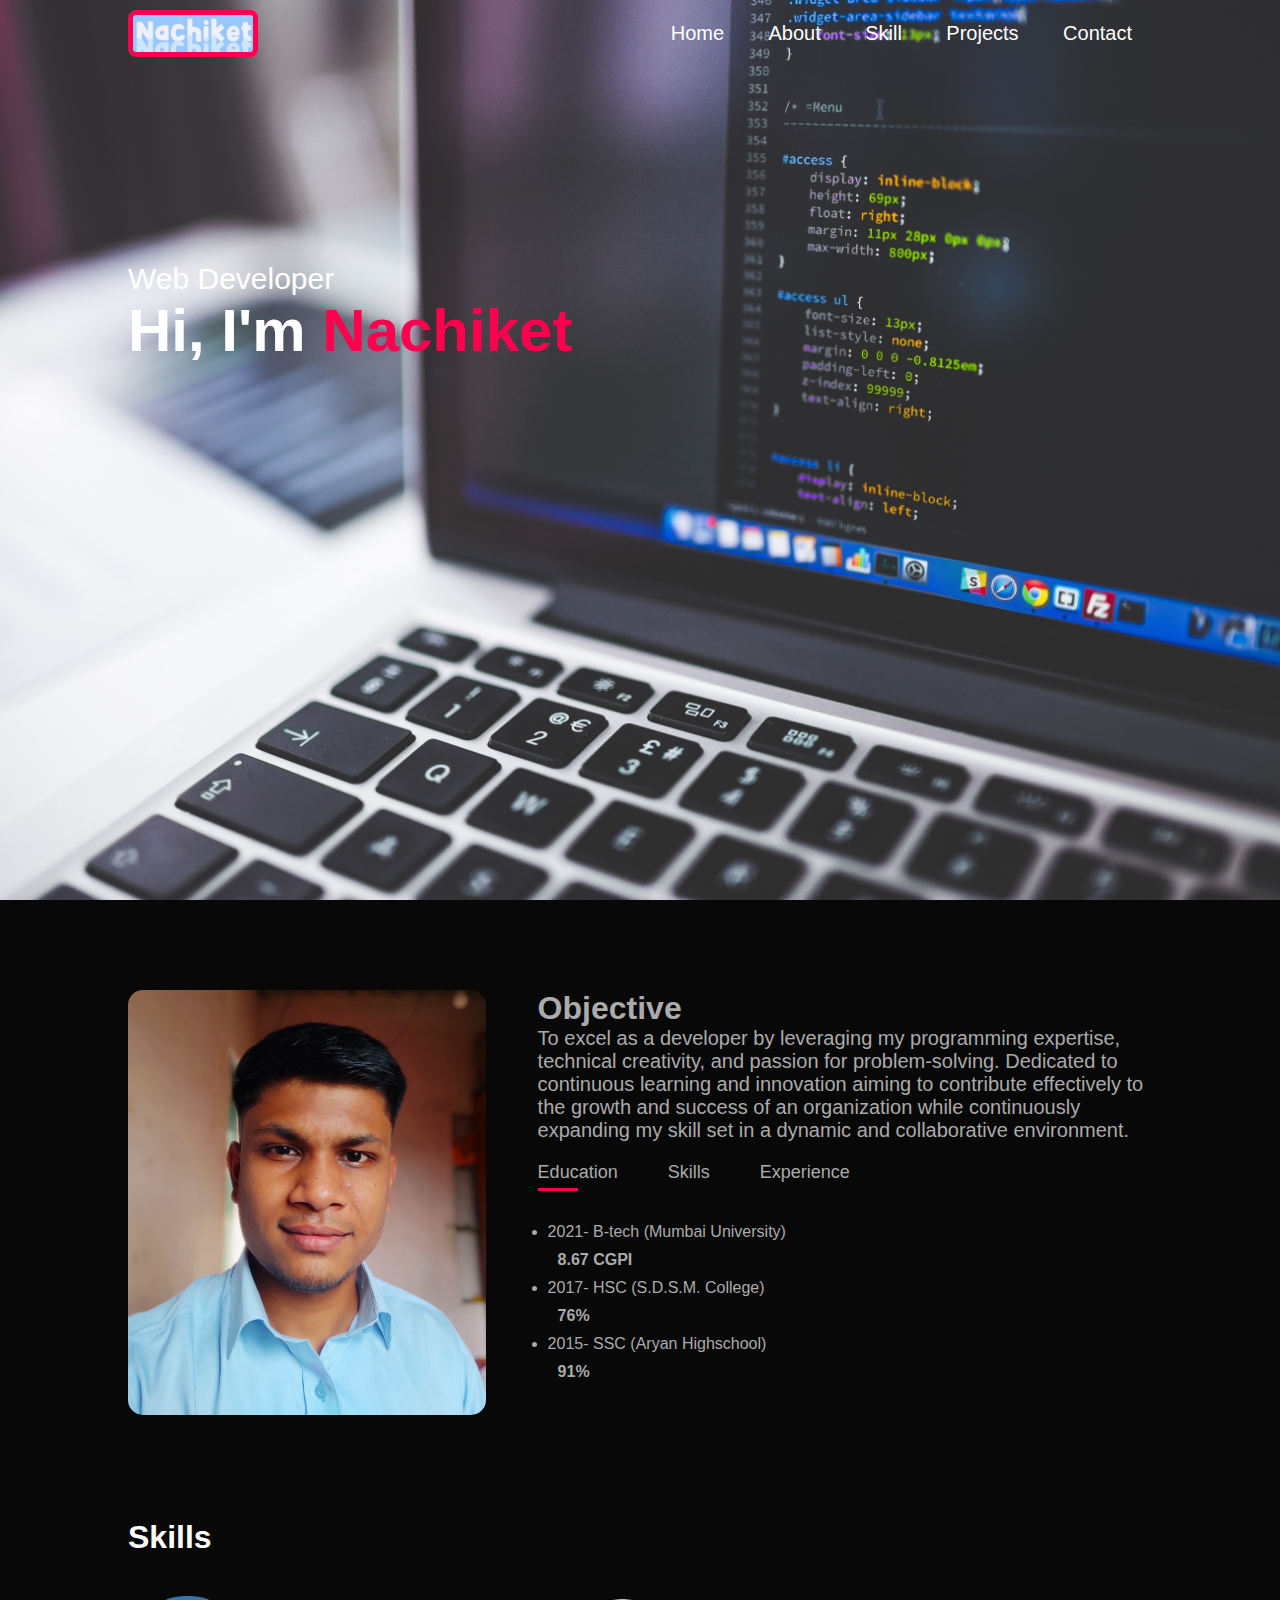
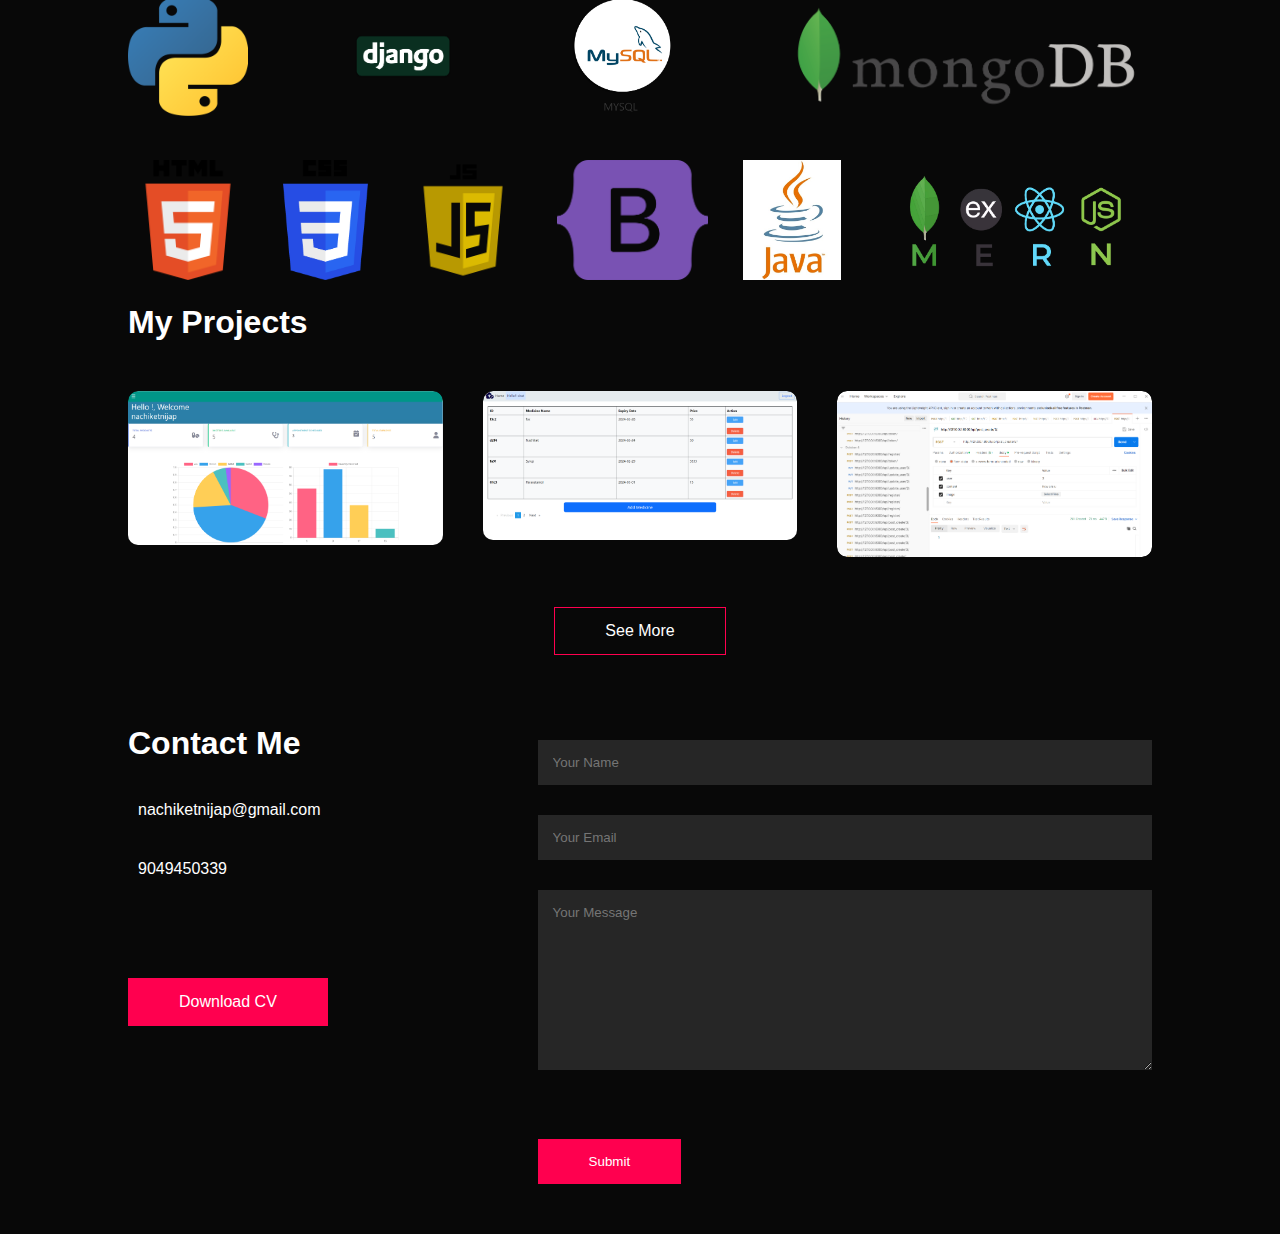
<file: index.html>
<!DOCTYPE html>
<html lang="en">
  <head>
    <meta charset="UTF-8" />
    <meta http-equiv="X-UA-Compatible" content="IE=edge" />
    <meta name="viewport" content="width=device-width, initial-scale=1.0" />
    <title>Portfolio</title>
    <link
      rel="stylesheet"
      href="https://cdnjs.cloudflare.com/ajax/libs/font-awesome/6.4.0/css/all.min.css"
      integrity="sha512-iecdLmaskl7CVkqkXNQ/ZH/XLlvWZOJyj7Yy7tcenmpD1ypASozpmT/E0iPtmFIB46ZmdtAc9eNBvH0H/ZpiBw=="
      crossorigin="anonymous"
      referrerpolicy="no-referrer"
    />
    <link rel="stylesheet" href="port1.css" />
  </head>

  <body>
    <div id="header">
      <div class="container">
        <nav>
          <img src="nachiket.jpeg" alt="" class="logo" />
          <ul id="sidemenu">
            <li><a clsss="slide" href="#header">Home</a></li>
            <li><a href="#about">About</a></li>
            <li><a href="#Skills">Skill</a></li>
            <li><a href="#projects">Projects</a></li>
            <li><a href="#contact">Contact</a></li>
            <i class="close fa-solid fa-circle-xmark" onclick="closemenu()"></i>
          </ul>
          <i class="dis fa-sharp fa-solid fa-bars" onclick="openmenu()"></i>
        </nav>
        <div class="header-text">
          <p>Web Developer</p>
          <h1>Hi, I'm <span>Nachiket</span></h1>
        </div>
      </div>
    </div>

    <!-- ----------------------about---------------------- -->
    <div id="about">
      <div class="container">
        <div class="row">
          <div class="about-col-1">
            <!-- afterwords put image -->
            <img src="reference_porfolio_section.jpg" alt="" />
          </div>
          <div class="about-col-2">
            <h1 class="sub-title">Objective</h1>
            <p class="paragraph-about">
              To excel as a developer by leveraging my programming expertise,
              technical creativity, and passion for problem-solving. Dedicated
              to continuous learning and innovation aiming to contribute
              effectively to the growth and success of an organization while
              continuously expanding my skill set in a dynamic and collaborative
              environment.
            </p>
            <div class="tab-titles">
              <p class="tab-links active-link" onclick="opentab('education')">
                Education
              </p>
              <p class="tab-links" onclick="opentab('skills')">Skills</p>
              <p class="tab-links" onclick="opentab('experience')">
                Experience
              </p>
            </div>
            <div class="tab-contents active-tab" id="education">
              <li>
                <span>2021- B-tech (Mumbai University)</span>
                <h4>8.67 CGPI</h4>
              </li>
              <li>
                <span>2017- HSC (S.D.S.M. College)</span>
                <h4>76%</h4>
              </li>
              <li>
                <span>2015- SSC (Aryan Highschool)</span>
                <h4>91%</h4>
              </li>
            </div>
            <div class="tab-contents" id="skills">
              <li><span class="span-about">Web Development</span></li>
              <li><span class="span-about">MY SQL</span></li>
              <li><span class="span-about">Python</span></li>
              <li><span class="span-about">Django</span></li>
              <li><span class="span-about">Mongo DB</span></li>
              <li><span class="span-about">Java</span></li>
              <li><span class="span-about">Spring Boot</span></li>
            </div>
            <div class="tab-contents" id="experience">
              <li>
                <span class="span-about"
                  >Company- Nutech Sintered Product Private Limited</span
                >
              </li>
              <li><span class="span-about">1 Year</span></li>
              <li><span class="span-about">As Quality Engineer</span></li>
            </div>
          </div>
        </div>
      </div>
    </div>

    <!-- -----------------------------------skills----------------------------------------------------------- -->
    <div id="Skills">
      <div class="container">
        <h1>Skills</h1>
        <div class="row-skills">
          <div class="row-1-skills">
            <div class="skill-images">
              <img src="Skills-Images/pyhton-port.png" alt="" />
            </div>
            <div class="skill-images">
              <img src="Skills-Images/django-port.png" alt="" />
            </div>
            <div class="skill-images">
              <img src="Skills-Images/mysql-portfolio.png" alt="" />
            </div>
            <div class="skill-images">
              <img src="Skills-Images/mongo-port.png" alt="" />
            </div>
          </div>
          <div class="row-2-skills">
            <div class="skill-images">
              <img src="Skills-Images/html-port.png" alt="" />
            </div>
            <div class="skill-images">
              <img src="Skills-Images/css-port.png" alt="" />
            </div>
            <div class="skill-images">
              <img src="Skills-Images/javasript port.png" alt="" />
            </div>
            <div class="skill-images">
              <img src="Skills-Images/bootstrap-port.png" alt="" />
            </div>
            <div class="skill-images">
              <img src="Skills-Images/Java.jpg" alt="" />
            </div>
            <div class="skill-images">
              <img src="Skills-Images/mern.webp" alt="" />
            </div>
          </div>
        </div>
      </div>
    </div>

    <!-------------------------------projects---------------------------------------------------------------- -->
    <div id="projects">
      <div class="container">
        <h1 class="sub-title">My Projects</h1>
        <div class="work-list">
          <!-- all images are same -->

          <div class="work">
            <img src="project/Healthcare.png" alt="" />
            <div class="layer">
              <p>Health care</p>
              <div class="horizontal">
                <a
                  href="https://drive.google.com/file/d/1NU4WRPGtQJ2BLRaDfcgEWomFgLwba2-4/view?t=7"
                  ><i class="fa-solid fa-video"></i
                ></a>
                <a href="https://github.com/nachiketnijap/HealthCare-Website"
                  ><i class="fa-brands fa-github fa-xl"></i
                ></a>
              </div>
            </div>
          </div>
          <div class="work">
            <img src="project/medicalstore.png" alt="" />
            <div class="layer">
              <p>MEDICAL STORE (DATA MANAGEMENT)</p>
              <div class="horizontal">
                <a
                  href="https://drive.google.com/file/d/1U_ENLyUQrMDk1dG3lowOOFHBTnP0uYph/view?t=7"
                  ><i class="fa-solid fa-video"></i
                ></a>
                <a
                  href="https://github.com/nachiketnijap/Medical-Store-Data-Management-"
                  ><i class="fa-brands fa-github fa-xl"></i
                ></a>
              </div>
            </div>
          </div>
          <div class="work">
            <img src="project/API.png" alt="" />
            <div class="layer">
              <p>Quiz API</p>
              <div class="horizontal">
                <a href="https://github.com/nachiketnijap/QuizApp"
                  ><i class="fa-brands fa-github fa-xl"></i
                ></a>
              </div>
            </div>
          </div>
        </div>
        <a href="" class="btn">See More</a>
      </div>
    </div>
    <!-- ----------------------------------------contact-------------------------------------------- -->
    <div id="contact">
      <div class="container">
        <div class="row">
          <div class="contact-left">
            <h1 class="sub-title">Contact Me</h1>
            <p><i class="fa-solid fa-envelope"></i> nachiketnijap@gmail.com</p>
            <p><i class="fa-solid fa-phone"></i> 9049450339</p>
            <div class="social-icon">
              <a href="https://facebook.com/"
                ><i class="fa-brands fa-facebook"></i
              ></a>
              <a href="https://instagram.com/"
                ><i class="fa-brands fa-instagram"></i
              ></a>
              <a href="https://www.linkedin.com/feed/"
                ><i class="fa-brands fa-linkedin"></i
              ></a>
            </div>
            <!-- here i have to add pdf of resume. -->
            <a href="" download class="btn btn2">Download CV</a>
          </div>
          <div class="contact-right">
            <form name="submit-to-google-sheet">
              <input type="text" name="Name" placeholder="Your Name" required />
              <input
                type="email"
                name="Email"
                placeholder="Your Email"
                required
              />
              <textarea
                name="Message"
                rows="10"
                placeholder="Your Message"
              ></textarea>
              <button type="submit" class="btn btn2">Submit</button>
            </form>
            <span id="msg"></span>
          </div>
        </div>
      </div>
    </div>
    <script>
      var tablinks = document.getElementsByClassName("tab-links");
      var tabcontents = document.getElementsByClassName("tab-contents");
      function opentab(tabname) {
        for (tablink of tablinks) {
          tablink.classList.remove("active-link");
        }
        for (tabcontent of tabcontents) {
          tabcontent.classList.remove("active-tab");
        }
        event.currentTarget.classList.add("active-link");
        document.getElementById(tabname).classList.add("active-tab");
      }
    </script>
    <script>
      var sidemeu = document.getElementById("sidemenu");
      function openmenu() {
        sidemeu.style.right = "0";
      }
      function closemenu() {
        sidemeu.style.right = "-200px";
      }
    </script>
    <script>
      const scriptURL =
        "https://script.google.com/macros/s/AKfycbyHFx8A1gumvbcX0iASyVqbWx92yPRel-RcbadP4nTG6GcKMs-yt5XoGlPVVsbMyWB_/exec";
      const form = document.forms["submit-to-google-sheet"];
      const msg = document.getElementById("msg");
      form.addEventListener("submit", (e) => {
        e.preventDefault();
        fetch(scriptURL, { method: "POST", body: new FormData(form) })
          .then((response) => {
            msg.innerHTML = "Message sent sucessfully!";
            setTimeout(function () {
              msg.innerHTML = "";
            }, 5000);
            form.reset();
          })
          .catch((error) => console.error("Error!", error.message));
      });
    </script>
  </body>
</html>
</file>
<file: port1.css>
*{
    margin: 0;
    padding: 0;
    font-family:sans-serif;
    box-sizing: border-box;
}
html{
    scroll-behavior: smooth;
}
body{
    background: #080808;
    color:white;
}
#header{
    width:100%;
    height: 100vh;
    /* this is the url for backgroun image */
    background-image: url('backgroundImage.jpg');
    background-size: cover;
    background-position: center;
}

.container{
    padding: 10px 10%;
}

nav{
    display: flex;
    align-items: center;
    justify-content: space-between;
    flex-wrap: wrap;
}
.logo {
    width: 130px;
    border-radius: 8px;
    border:solid #ff004f 5px;
}


nav ul li{
    display: inline-block;
    list-style:none;
    margin: 10px 20px;
}

nav ul li a{
    color: #fff;
    text-decoration: none;
    font-size: 20px;
}

/* this effect is nt applied */
nav ul li slide::after{    
content: '';
width: 0;
height:3px;
background: #ff004f;
position: absolute;
left: 0;
bottom: -6px;
transition: 0.5s;
}

nav ul li a:hover::after{
    width:100%;
}

.header-text{
    margin-top: 20%;
    font-size: 30px;
}

.header-text h1{
    font-size: 60px;
}

.header-text h1 span{
    color:#ff004f;
}

/* ------------------------about------------------------ */
#about{
    padding:80px 0;
    color:#ababab;
}
.row{
    display:flex;
    justify-content: space-between;
    flex-wrap: wrap;
}
.paragraph-about{
    font-size: 20px;
}
li,h4{
    margin: 10px;
}
.span-about{
    font-size: 17px;
}

.about-col-1{
    flex-basis: 35%;
}
.about-col-1 img{
    width:100%;
    border-radius: 15px;
}

.about-col-2{
    flex-basis: 60%;
}

.subtitle{
    font-size: 60px;
    font-weight: 600;
    color:#fff;
}
.tab-titles{
    display:flex;
    margin:20px 0 40px;
}
.tab-links{
    margin-right: 50px;
    font-size: 18px;
    font-weight: 500;
    cursor: pointer;
    position:relative;
    
}
.tab-links::after{
    content: '';
    width: 0;
    height: 3px;
    background:#ff004f;
    position:absolute;
    left:0;
    bottom: -8px;
    transition: 0.5s;
}

.tab-links.active-link::after{
    width: 50%;
}
.tab-contents ul li{
    list-style: none;
    margin: 10px 0;
}
.tab-contents ul li span{
    color:#ff004f;
    font-size: 14px;
    margin: 5px;
}

.tab-contents{
    display: none;
}

.tab-contents.active-tab{
    display: block;
}

/* -----------------------------------skills---------------------------- */
.skill-images img{
    height: 120px;
    width: 100x;
}

.skill-images{
    perspective: 250px;
    }
    
.skill-images img {
      transition: 400ms;
      box-shadow: 0px 0px 0px rgba(0,0,0,0);
    }
.skill-images img:hover {
      transform: translate3d(10px,0px,20px);  
      box-shadow: 0px 0px 10px rgba(0,0,0,0.8);
      }
.row-1-skills,.row-2-skills{
    display:flex;
    justify-content: space-between;
    flex-wrap: wrap;
    margin-top: 40px;
}

/* -------------------------project------------------- */
#portfolio{
    padding:50px 0;
}
.work-list{
    display:grid;
    grid-template-columns: repeat(auto-fit, minmax(250px, 1fr));
    grid-gap: 40px;
    margin-top: 50px;
}

.work{
    border-radius: 10px;
    position:relative;
    overflow: hidden;
}

.work img{
    width:100%;
    border-radius: 10px;
    display: block;
    transition: transform 0.5s;
}

.layer{
   
    width: 100%;
    height: 0;
    background: linear-gradient(rgba(0,0,0,0.6), #ff004f);
    border-radius: 10px;
    position: absolute;
    left:0;
    bottom:0;
    overflow: hidden;
    display:flex;
    align-items: center;
    justify-content: center;
    flex-direction: column;
    padding:o 40px;
    text-align:center;
    transition: height 0.5s;
}
.horizontal{
    display: flex;
}

.layer a{
    margin-top: 20px;
    color: #ff004f;
    text-decoration: none;
    font-size: 18px;
    line-height: 60px;
    background: #fff;
    width: 60px;
    height: 60px;
    border-radius: 50%;
    text-align: center;
}

.work:hover img{
    transform:scale(1.1)
}

.work:hover .layer{
    height: 100%;
}

.btn{
    display: block;
    margin: 50px auto;
    width: fit-content;
    border: 1px solid #ff004f;
    padding: 14px 50px;
    border-radius: none;
    color: #fff;
    transition:  background 0.5s;
    text-decoration: none;
}

.btn:hover{
    background: #ff004f;
}

/* -------------------------------contact---------------------------- */
.contact-left{
    flex-basis:30%;
    
}
.contact-right{
    flex-basis:60%;

}
.contact-left p{
margin-top: 30px;
}

.contact-left p i{
    color:#ff004f;
    margin-right: 10px;
    font-size: 25px;
}

.social-icon{
    margin-top: 30px;

}

.social-icon a{
    text-decoration: none;
    font-size: 30px;
    margin-right: 15px;
    color:#ababab;
    display: inline-block;
    transition: transform 0.5s;
}

.social-icon a:hover{
    color:#ff004f;
    transform: translateY(-5px);
}

.btn.btn2{
    display: inline-block;
    background:#ff004f;
}

.contact-right form{
    width:100%;
}

form input, form textarea{
    width: 100%;
    border: 0;
    outline:none;
    background: #262626;
    padding:15px;
    margin:15px 0;
    color:#fff;

}

/* -----------------css for all screen-------------------- */
nav .close{
    display:none;
}
nav .dis{
    display:none;
}
@media only screen and (max-width: 600px){
    .header-text{
        margin-top:50%;
        font-size: 20px;
    }
    .header-text h1{
        font-size: 40px;
    }
    nav .close,.dis{
        display:block;
        font-size:25px;
    }
    nav .dis{
        display:block;
        font-size:25px;
    }
    nav ul{
        background: #ff004f;
        position:fixed;
        top:0;
        right:-200px;
        width:200px;
        height:100vh;
        padding-top:50px;
        z-index:2;
        transition: right 0.5s;
    }

    nav ul li{
        display:block;
        margin:40px;
    }

    nav ul .close{
        position: absolute;
        top:25px;
        left:25px;
        cursor:pointer;
    }
    nav ul .dis{
        position: absolute;
        top:25px;
        left:25px;
        cursor:pointer;
    }
    .sub-title{
        font-size:35px;
    }
    .about-col-1,.about-col-2{
        flex-basis: 100%;
    }
    .about-col-2{
        font-size: 13px;
    }
    .tab-links{
        font-size: 16px;
        margin-right: 20px;
    }
    .contact-left,.contact-right{
        flex-basis: 100%;
    }
    .skill-images{
        max-width: fit-content;
    }
}
#msg{
    color:rgb(19, 132, 231);
    margin-top:-40px;
    display:block;
}
</file>
